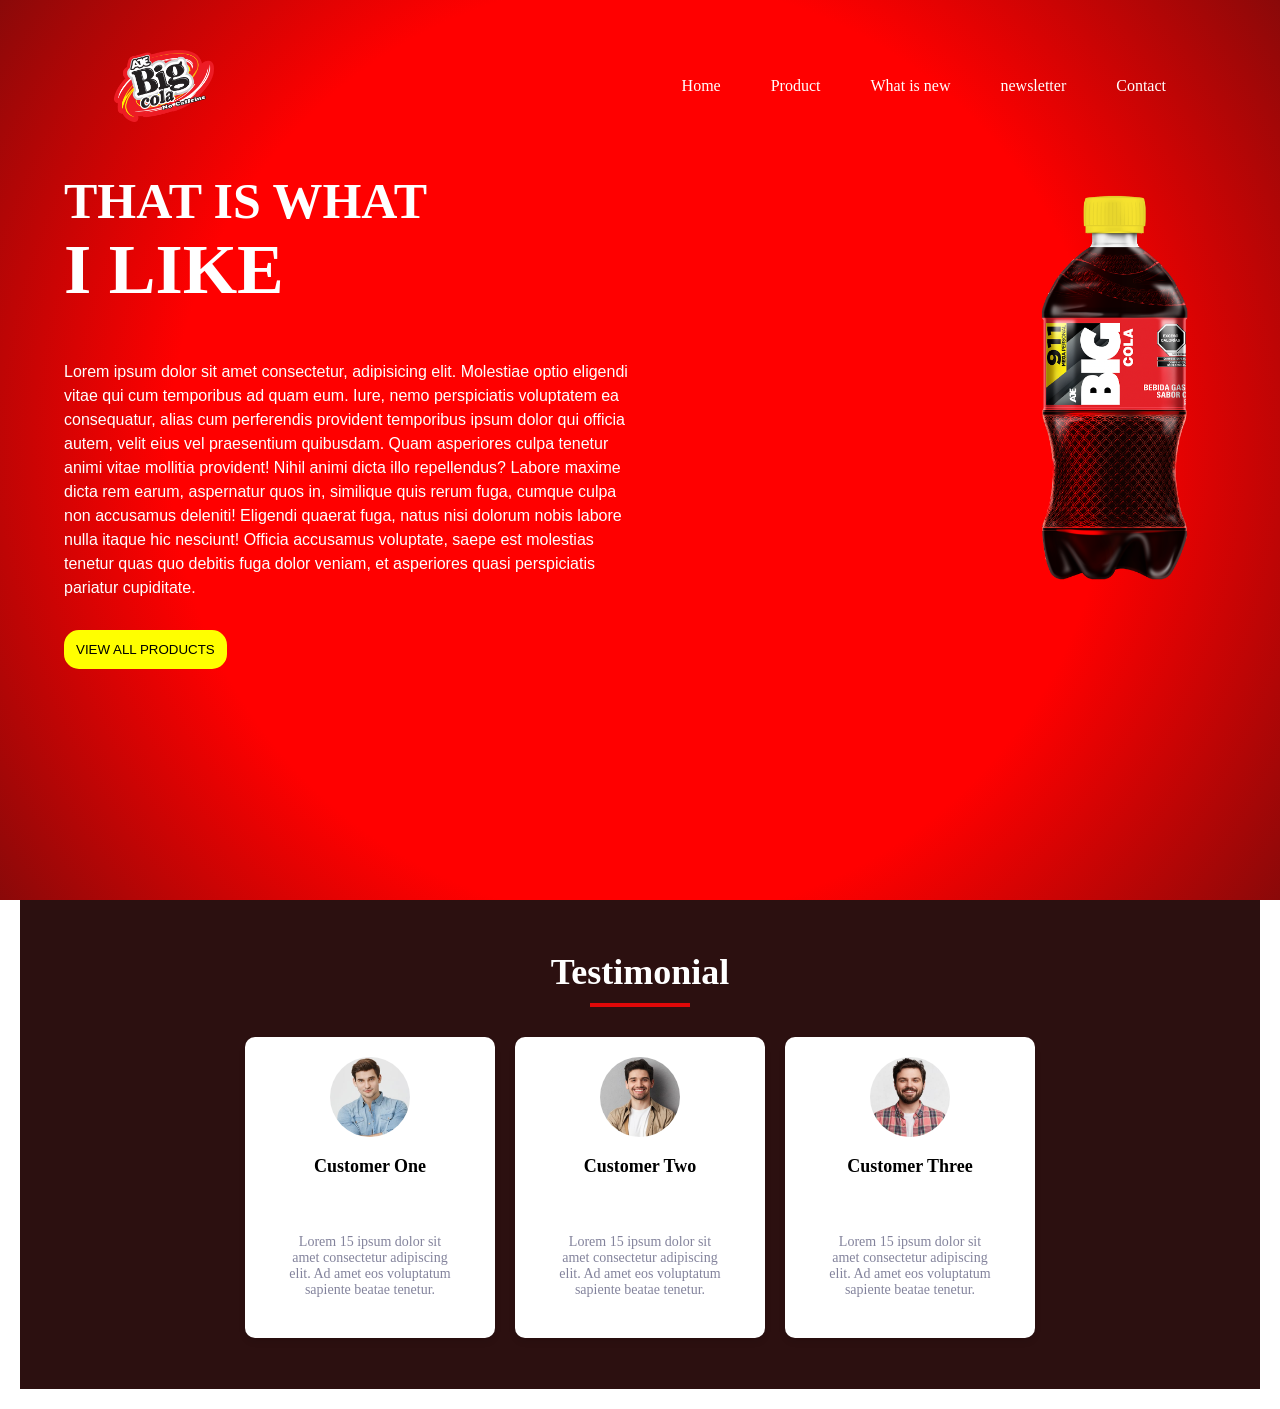
<file: Big cola/index.html>
<!DOCTYPE html>
<html lang="en">
<head>
    <meta charset="UTF-8">
    <meta name="viewport" content="width=device-width, initial-scale=1.0">
    <title>Big Cola Landing Page</title>
    <link rel="stylesheet" href="style.css">
    <link rel="shortcut icon" href="logo.png">
</head>
<body>
    <header>
        <div class="container">
            <nav>
                <img src="logo.png" alt="">
                <ul>
                    <li> <a href="#">Home</a> </li>
                    <li> <a href="#">Product</a> </li>
                    <li> <a href="#">What is new</a> </li>
                    <li> <a href="#">newsletter</a> </li>
                    <li> <a href="#">Contact</a> </li>
                </ul>
            </nav>
            <div class="content">
                <div class="text">
                    <h1>THAT IS WHAT <span>I LIKE</span> </h1>
                    <P>Lorem ipsum dolor sit amet consectetur, adipisicing elit. Molestiae optio eligendi vitae qui cum temporibus ad quam eum. Iure, nemo perspiciatis voluptatem ea consequatur, alias cum perferendis provident temporibus ipsum dolor qui officia autem, velit eius vel praesentium quibusdam. Quam asperiores culpa tenetur animi vitae mollitia provident! Nihil animi dicta illo repellendus? Labore maxime dicta rem earum, aspernatur quos in, similique quis rerum fuga, cumque culpa non accusamus deleniti! Eligendi quaerat fuga, natus nisi dolorum nobis labore nulla itaque hic nesciunt! Officia accusamus voluptate, saepe est molestias tenetur quas quo debitis fuga dolor veniam, et asperiores quasi perspiciatis pariatur cupiditate.</P>
                    <BUtton type="button" CLASS="btn">VIEW ALL PRODUCTS</BUtton>
                    </div>
                    <div class="img">
                        <img src="big-cola-911-ml.png" alt="">
                    </div>   <!--end img-->

                </div>   <!--end text-->

            </div>    <!--contect-->

        </div>    <!--end container-->

    </header>     <!--end header-->
    <div class="testimonials">
    
        <h2>Testimonial</h2>

        <div class="container2">
            <div class="testimonial">
                <img src="IMG-20241020-WA0012.jpg" alt="Customer One">
                <h3>Customer One</h3>
                <div class="rating">
                    <i class="fas fa-star"></i>
                    <i class="fas fa-star"></i>
                    <i class="fas fa-star"></i>
                    <i class="fas fa-star"></i>
                    <i class="fas fa-star"></i>
                </div>
                <p>Lorem 15 ipsum dolor sit amet consectetur adipiscing elit. Ad amet eos voluptatum sapiente beatae tenetur.</p>

            </div>
            <div class="testimonial">
                <img src="IMG-20241020-WA0013.jpg" alt="Customer Two">
                <h3>Customer Two</h3>
                <div class="rating">
                    <i class="fas fa-star"></i>
                    <i class="fas fa-star"></i>
                    <i class="fas fa-star"></i>
                    <i class="far fa-star"></i>
                    <i class="far fa-star"></i>
                </div>
                <p>Lorem 15 ipsum dolor sit amet consectetur adipiscing elit. Ad amet eos voluptatum sapiente beatae tenetur.</p>
            </div>
            <div class="testimonial">
                <img src="IMG-20241020-WA0015.jpg" alt="Customer Three">
                <h3>Customer Three</h3>
                <div class="rating">
                    <i class="fas fa-star"></i>
                    <i class="fas fa-star"></i>
                    <i class="fas fa-star"></i>
                    <i class="fas fa-star"></i>
                    <i class="far fa-star"></i>
                </div>
                <p>Lorem 15 ipsum dolor sit amet consectetur adipiscing elit. Ad amet eos voluptatum sapiente beatae tenetur.</p>
            </div>
        </div>
    </div>
</body>
</html>
</file>
<file: Big cola/style.css>
*{
    margin: 0;
    padding: 0;
    box-sizing: border-box;
}
header{
    background-image: radial-gradient(circle , red 60% , rgb(138, 9, 9) 100%);
    height: 100vh;
}
.container{
    width: 90%;
    margin: 0 auto;
    
}
nav{
    display: flex;
    justify-content: space-between;
    align-items: center;
    padding: 50px;
}
nav img{
    width: 100px;
}
nav ul{
    display: flex;
    gap: 50px;
    list-style-type: none;
}
nav ul li a{
    text-decoration: none;
    color: white;
}
a:hover{
    color: black;
}
.text h1{
    font-size: 50px;
    font-weight: 900px;
}
.content{
    color: white;
    display: flex;
    justify-content: center;
}
 span{
    font-size: 70px;
    display: block;
}
.text p{
    width: 60%;
    line-height: 1.5;
    margin-bottom: 20px;
    font-family: Arial, Helvetica, sans-serif;
    margin: 50px 0 30px 0;
}
.img img{
    width: 200px;
}
.btn{
    border: 2px solid yellow;
    border-radius: 15px;
    background-color: yellow;
    padding: 10px;
}
.img{
    animation-name: x1;
    animation-duration: 1s;
}
.testimonials {
    border: 1.5px rgb(44, 16, 16) solid;
    text-align: center;
    padding: 50px ;
    background-color: rgb(44, 16, 16);
    margin:0 20px 20px 20px ;
}

.testimonials h2 {
    font-size: 36px;
    margin-bottom: 30px;
    color: white;
    position: relative;
}

.testimonials h2::after {
    content: "";
    display: block;
    width: 100px;
    height: 4px;
    background-color: #df0808;
    margin: 10px auto 0;
}

.container2 {
    display: flex;
    justify-content: center;
    gap: 20px;
}

.testimonial {
    background-color: #fff;
    color: #000;
    padding: 20px;
    border-radius: 10px;
    max-width: 250px;
    text-align: center;
    box-shadow: 0 4px 6px rgba(0, 0, 0, 0.1);
}

.testimonial img {
    border-radius: 50%;
    width: 80px;
    height: 80px;
    margin-bottom: 15px;
}

.testimonial h3 {
    font-size: 18px;
    margin: 0 0 10px;
}

.testimonial p {
    font-size: 14px;
    color: rgba(22, 22, 70, 0.535);
    padding: 20px;

}
.rating i {
    color: #df0808;
    font-size: 24px;
    margin-right: 5px;
}    
@keyframes x1{
    0%{
        transform: translateX(400px);
    }
    100%{
        transform: translateX(0);
    }
}
</file>
